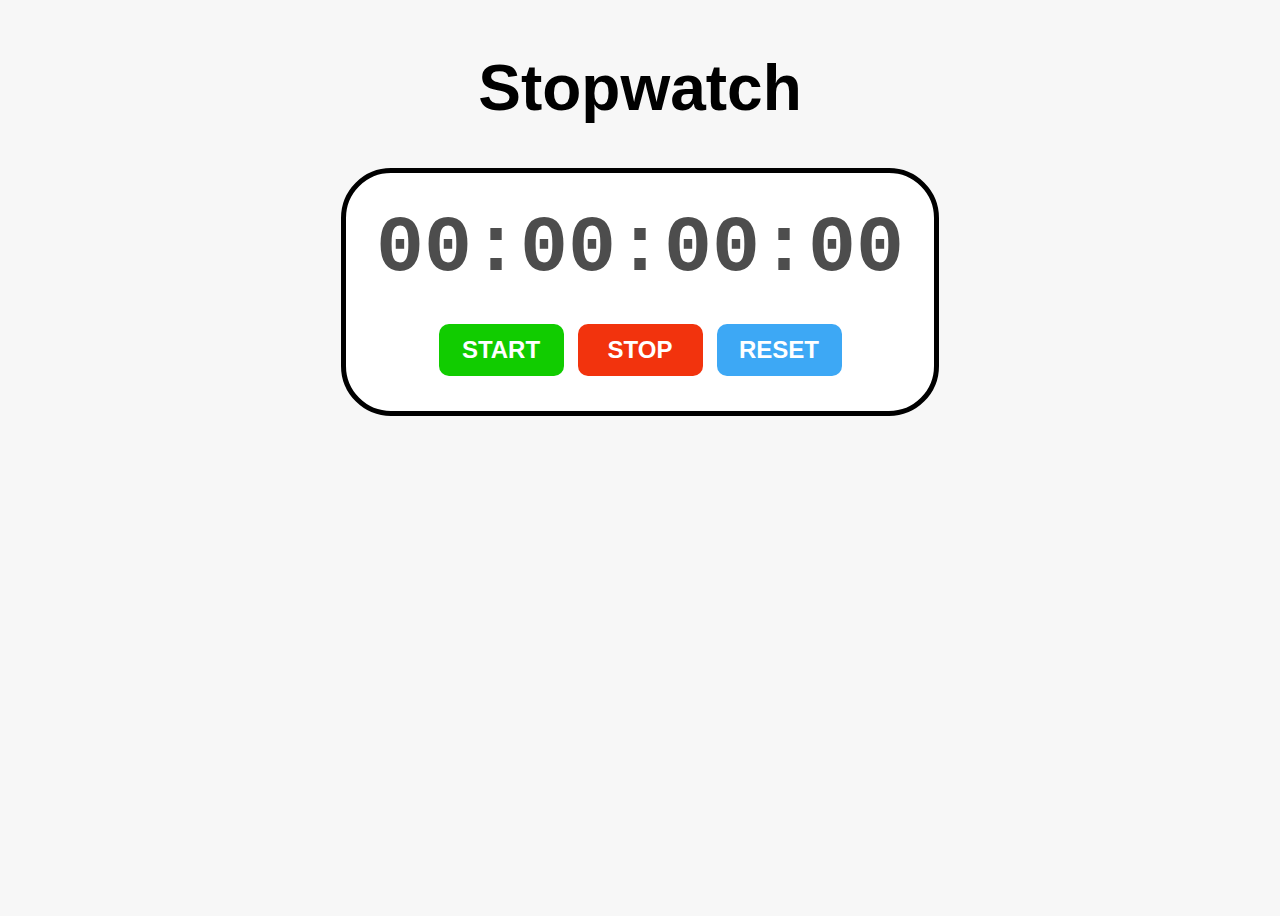
<file: index.html>
<!DOCTYPE html>
<html lang="en">
<head>
    <meta charset="UTF-8">
    <meta name="viewport" content="width=device-width, initial-scale=1.0">
    <title>Document</title>
    <link rel="stylesheet" href="style.css">
</head>
<body>
    <h1 id="myH1">Stopwatch</h1>
    <!-- comment -->
    <div id="container">
        <!-- comment -->
        
        <div id="display">00:00:00:00</div>
        
        <div id="controls">
            <button id="startBtn" onclick="start()">START</button>
            <button id="stopBtn" onclick="stop()">STOP</button>
            <button id="resetBtn" onclick="reset()">RESET</button>
        </div>
    </div>
    <script src="main.js"></script>
</body>
</html>
</file>
<file: style.css>
body{
    display: flex;
    flex-direction: column;
    align-items: center;
    background-color: #80808011;
    min-height: 100vh;
}
#myH1{
    font-size: 4rem;
    font-family: sans-serif;
    color: black;
}
#container{
    display: flex;
    flex-direction: column;
    align-items: center;
    padding: 30px;
    border: 5px solid;
    border-radius: 50px;
    background-color: white;
}
#display{
    font-size: 5rem;
    font-family: monospace;
    font-weight: bold;
    color:hsl(0,0%,30%);
    text-shadow: 2px 2px 2px 2px hsl(0,0%,0%,0.75);
    margin-bottom: 25px;
  }
  #controls button{
    font-size: 1.5rem;
    font-weight: bolder;
    padding: 10px 20px;
    margin:5px;
    min-width: 125px;
    border-radius: 10px;
    border: none;
    cursor: pointer;
    color: white;
    transition: background-color 0.5s ease;
  }
  #startBtn{
    background-color: hsl(115,100%,40%);
  }
  #startBtn:hover{
    background-color: hsl(115,100%,30%);
  }
  #stopBtn{
    background-color: hsl(10,90%,50%);
  }
  #stopBtn:hover{
    background-color: hsl(10,90%,40%);
  }
  #resetBtn{
    background-color: hsl(205,90%,60%);
  }
  #resetBtn:hover{
    background-color: hsl(205,90%,40%);
  }
  /* Media query for large screens (e.g., desktops) */
@media only screen and (min-width: 1025px) {
  #myH1 {
      font-size: 4rem;
  }

  #display {
      font-size: 5rem;
  }

  #controls button {
      font-size: 1.5rem;
      padding: 12px 22px;
      min-width: 125px;
  }
}
</file>
